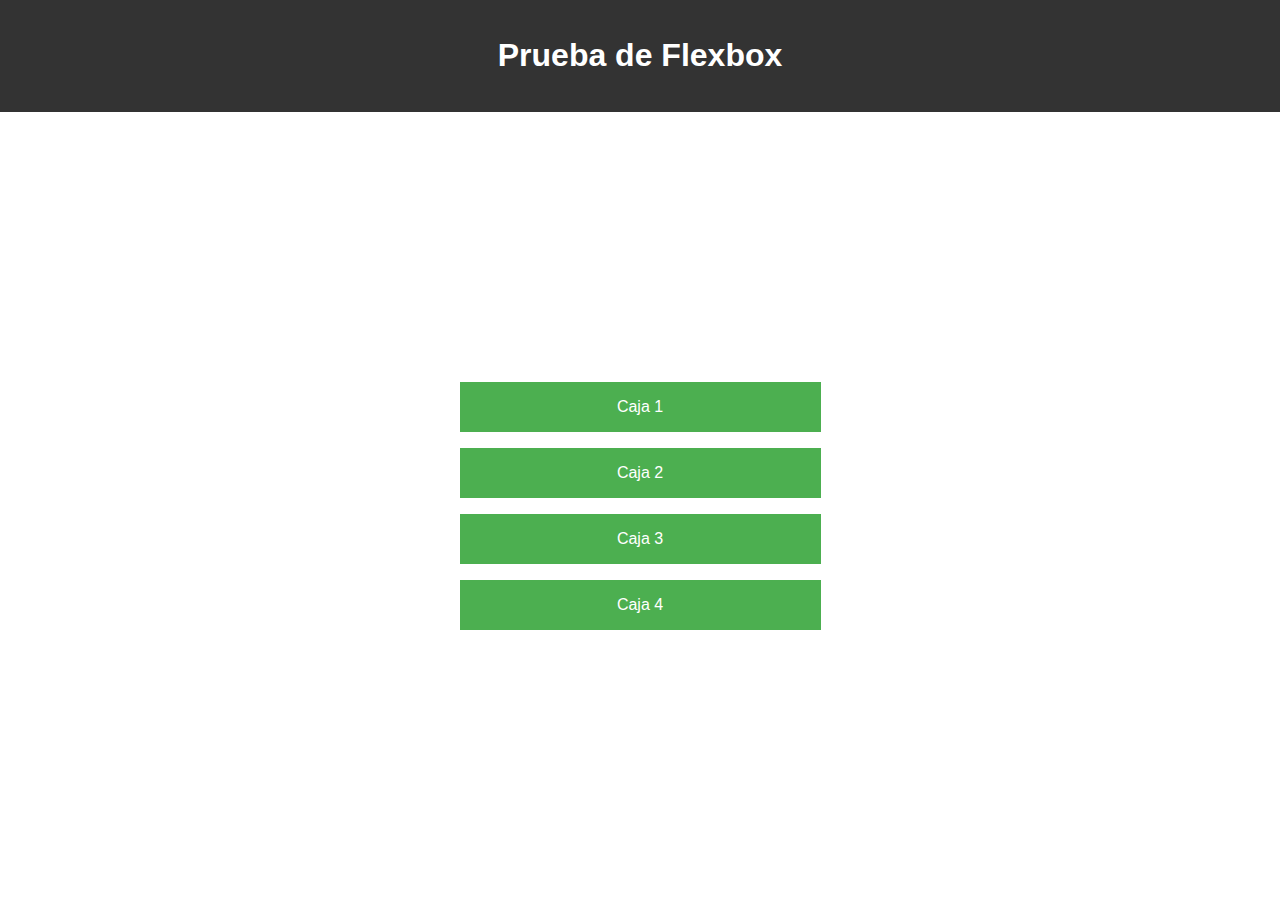
<file: act1/index.html>
<!DOCTYPE html>
<html lang="es">
<head>
    <meta charset="UTF-8">
    <meta name="viewport" content="width=device-width, initial-scale=1.0">
    <title>Práctica Flexbox</title>
    <link rel="stylesheet" href="styles.css">
</head>
<body>
    <header>
        <h1>Prueba de Flexbox</h1>
    </header>
    <main>
        <div class="container">
            <div class="box">Caja 1</div>
            <div class="box">Caja 2</div>
            <div class="box">Caja 3</div>
            <div class="box">Caja 4</div>
        </div>
    </main>
</body>
</html>
</file>
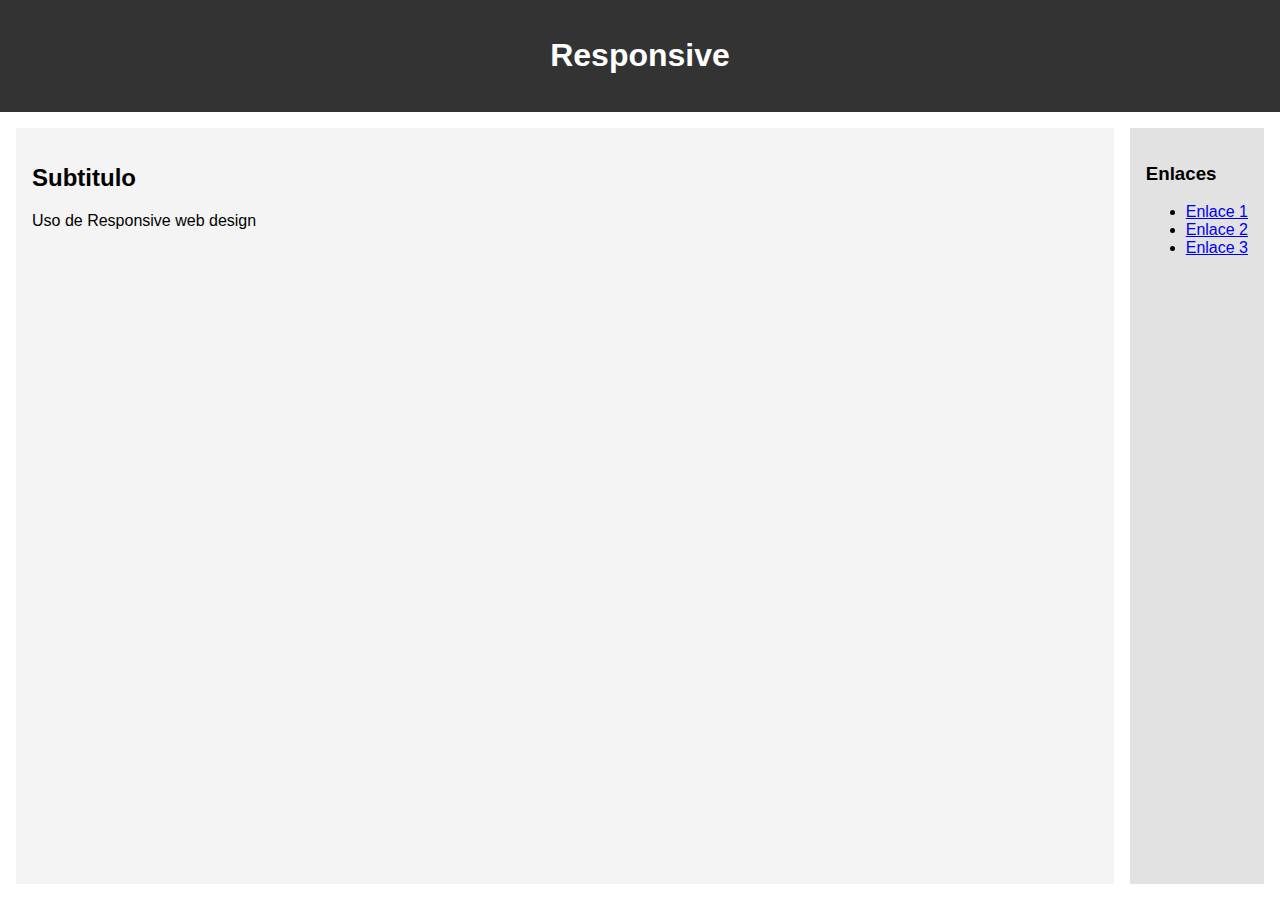
<file: act2/index.html>
<!DOCTYPE html>
<html lang="es">
<head>
    <meta charset="UTF-8">
    <meta name="viewport" content="width=device-width, initial-scale=1.0">
    <title>Práctica Responsive Web Design</title>
    <link rel="stylesheet" href="styles.css">
</head>
<body>
    <header>
        <h1>Responsive</h1>
    </header>
    
    <main>
        <section class="content">
            <h2>Subtitulo </h2>
            <p>Uso de Responsive web design </p>
        </section>
        <aside class="sidebar">
            <h3>Enlaces </h3>
            <ul>
                <li>
                    <a href="#">Enlace 1</a>
                </li>
                <li>
                    <a href="#">Enlace 2</a>
                </li>
                <li>
                    <a href="#">Enlace 3</a>
                </li>
            </ul>
        </aside>
    </main>

</body>
</html>
</file>
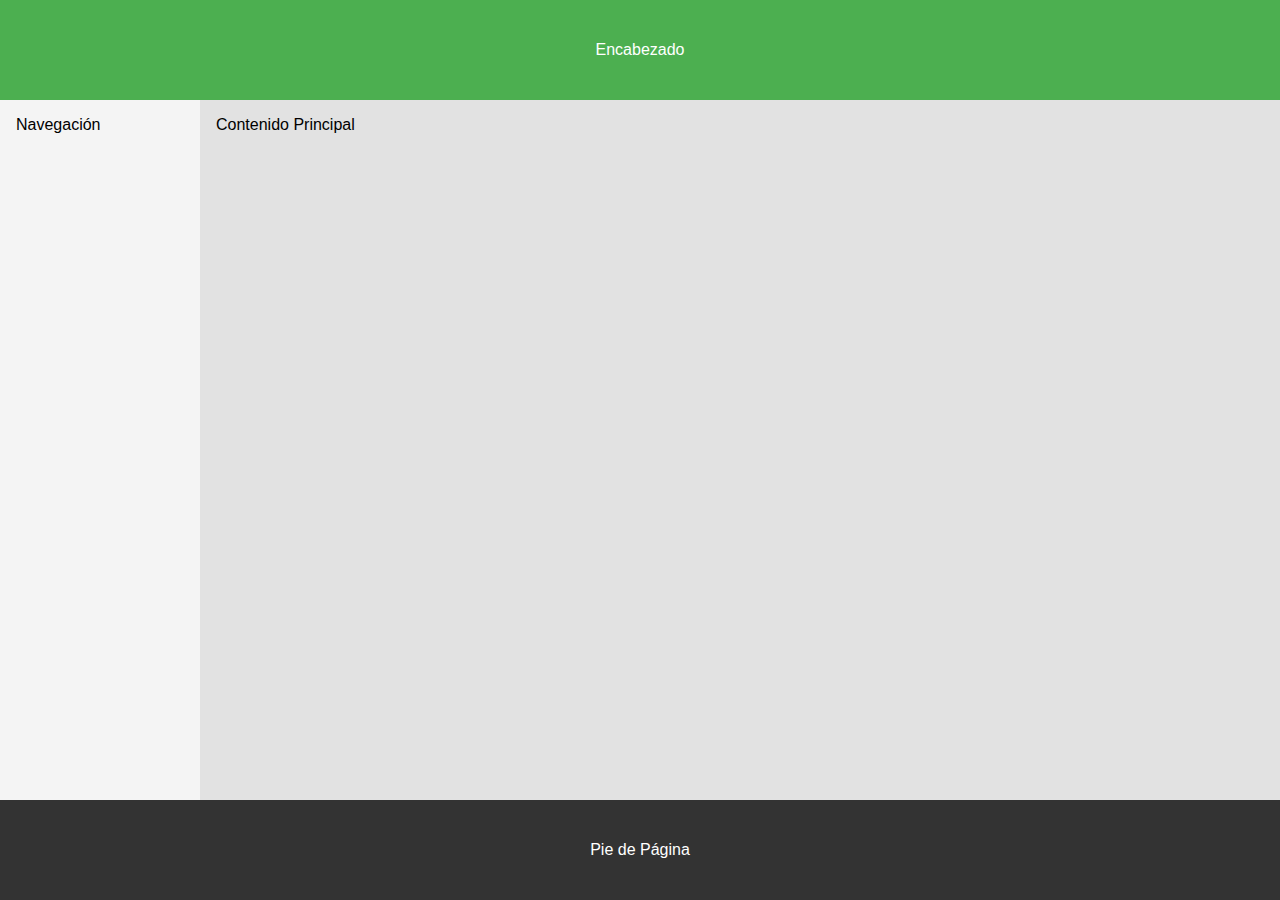
<file: act3/index.html>
<!DOCTYPE html>
<html lang="es">
<head>
    <meta charset="UTF-8">
    <meta name="viewport" content="width=device-width, initial-scale=1.0">
    <title>grid</title>
    <link rel="stylesheet" href="styles.css">
</head>
<body>
    <header class="header">Encabezado</header>
    <nav class="nav">Navegación</nav>
    <main class="main">Contenido Principal</main>

    <footer class="footer">Pie de Página</footer>
</body>
</html>
</file>
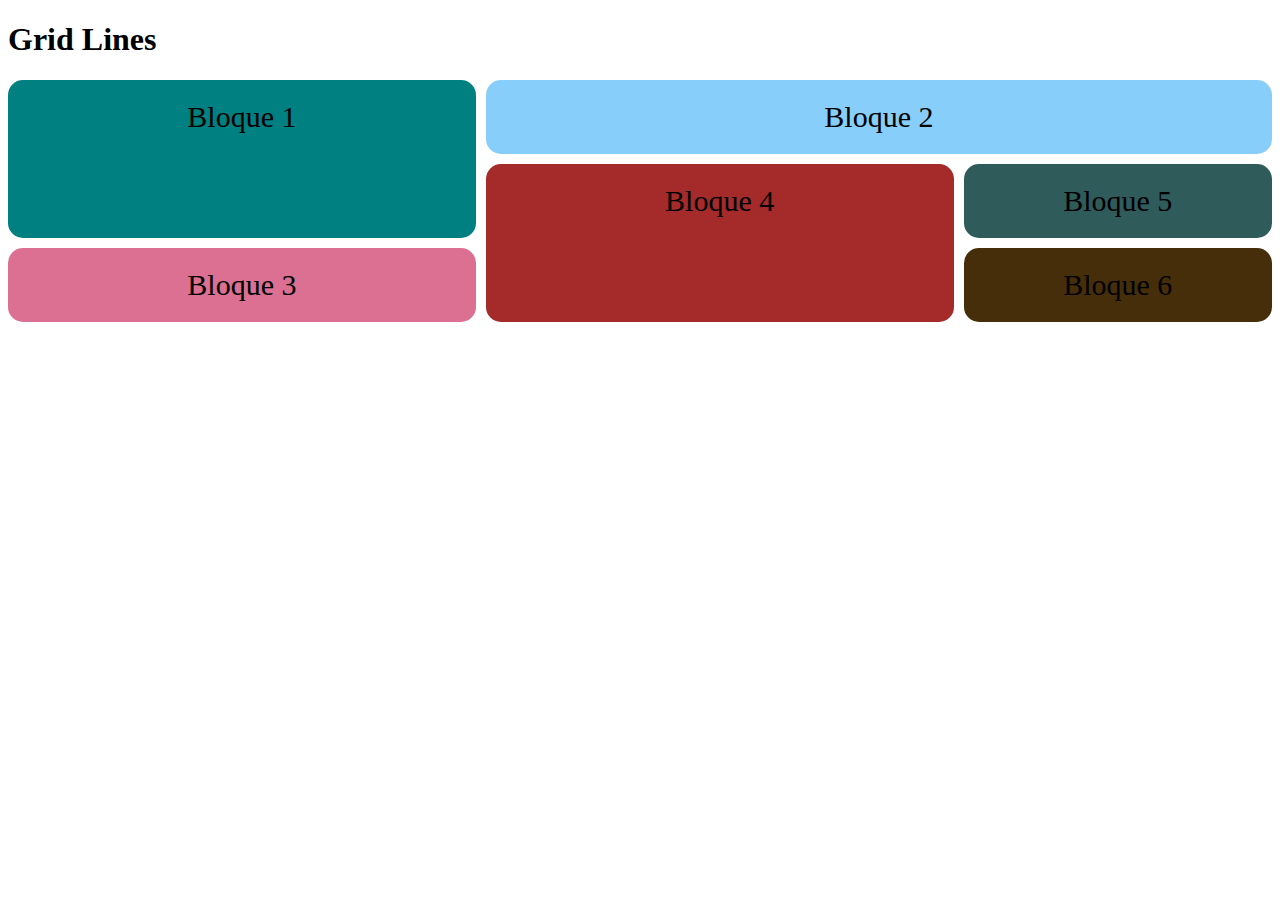
<file: Ejercicio 4/index.html>
<!DOCTYPE html>
<html lang="en">
<head>
    <meta charset="UTF-8">
    <meta name="viewport" content="width=device-width, initial-scale=1.0">
    <title>Document</title>
</head>

<body>

<h1>Grid Lines</h1>

<div class="grid-container">
  <div class="item1">Bloque 1</div>
  <div class="item2">Bloque 2</div>
  <div class="item3">Bloque 3</div>  
  <div class="item4">Bloque 4</div>
  <div class="item5">Bloque 5</div>
  <div class="item6">Bloque 6</div>
</div>

<link rel="stylesheet" href="style.css">
</body>
</html>
</file>
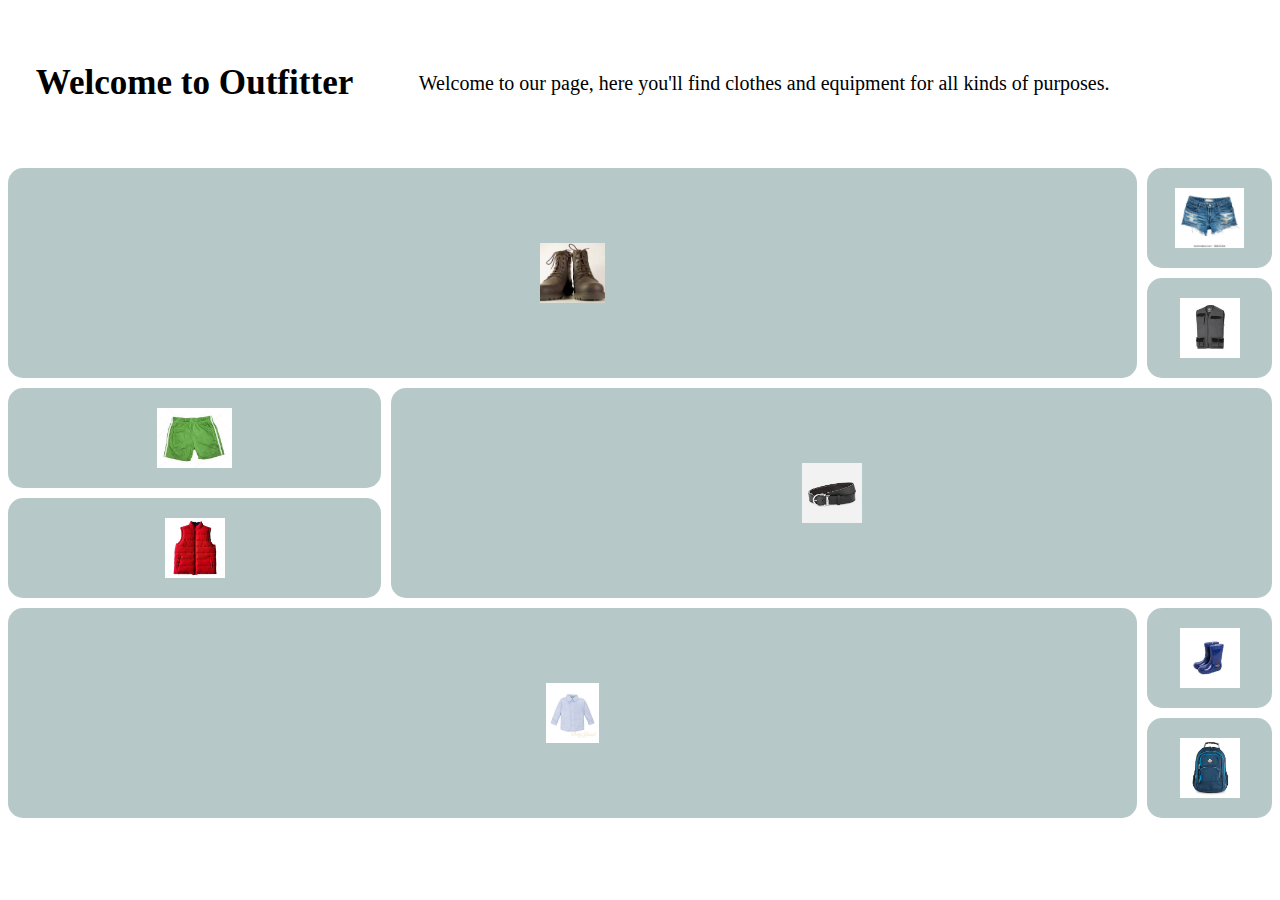
<file: Ejercicio 5/index.html>
<!DOCTYPE html>
<html lang="en">
<head>
    <meta charset="UTF-8">
    <meta name="viewport" content="width=device-width, initial-scale=1.0">
    <title>Document</title>
</head>

<body>



<div class="grid-container">
  <div class="title">
    <h3>Welcome to Outfitter</h3>
  </div>
  <div class="title_content">
    <p> Welcome to our page, here you'll find clothes and equipment for all kinds of purposes. </p>
  </div>
  <div class="item1"><img src="imagen1.jpeg"></div>
  <div class="item2"><img src="imagen2.jpeg"></div>
  <div class="item3"><img src="imagen3.jpeg"></div>  
  <div class="item4"><img src="imagen4.jpeg"></div>
  <div class="item5"><img src="imagen5.jpeg"></div>
  <div class="item6"><img src="imagen6.jpeg"></div>
  <div class="item7"><img src="imagen7.jpeg"></div>
  <div class="item8"><img src="imagen8.jpeg"></div>
  <div class="item9"><img src="imagen9.jpeg"></div>
</div>

<link rel="stylesheet" href="style.css">
</body>
</html>
</file>
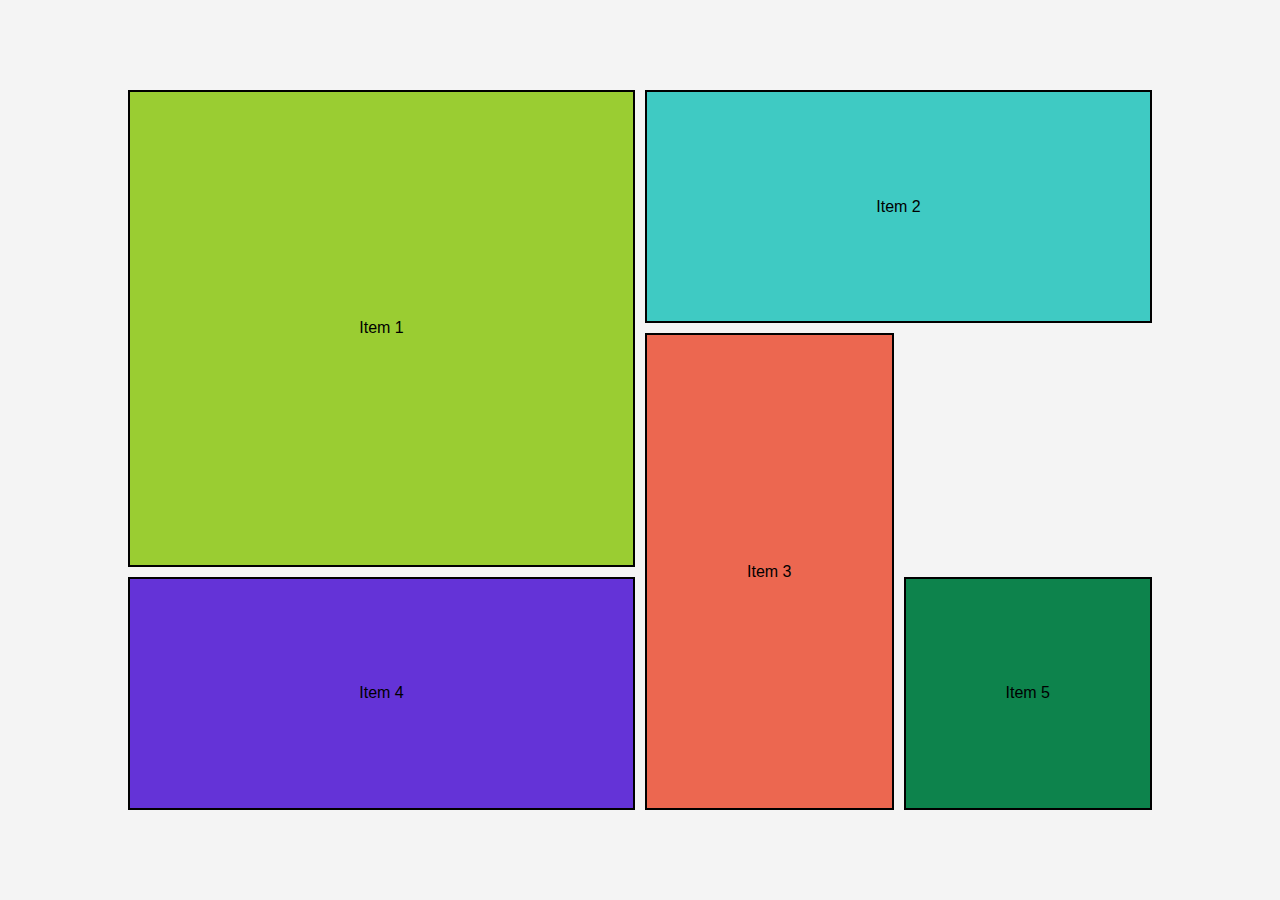
<file: ejer4.html>
<!DOCTYPE html>
<html lang="en">
<head>
  <meta charset="UTF-8">
  <meta name="viewport" content="width=device-width, initial-scale=1.0">
  <title>Ejercicio 4</title>
  <link rel="stylesheet" href="ejer4.css">
</head>
<body>
  <div class="grid-container">
    <div class="item item1">Item 1</div>
    <div class="item item2">Item 2</div>
    <div class="item item3">Item 3</div>
    <div class="item item4">Item 4</div>
    <div class="item item5">Item 5</div>
  </div>
</body>
</html>
</file>
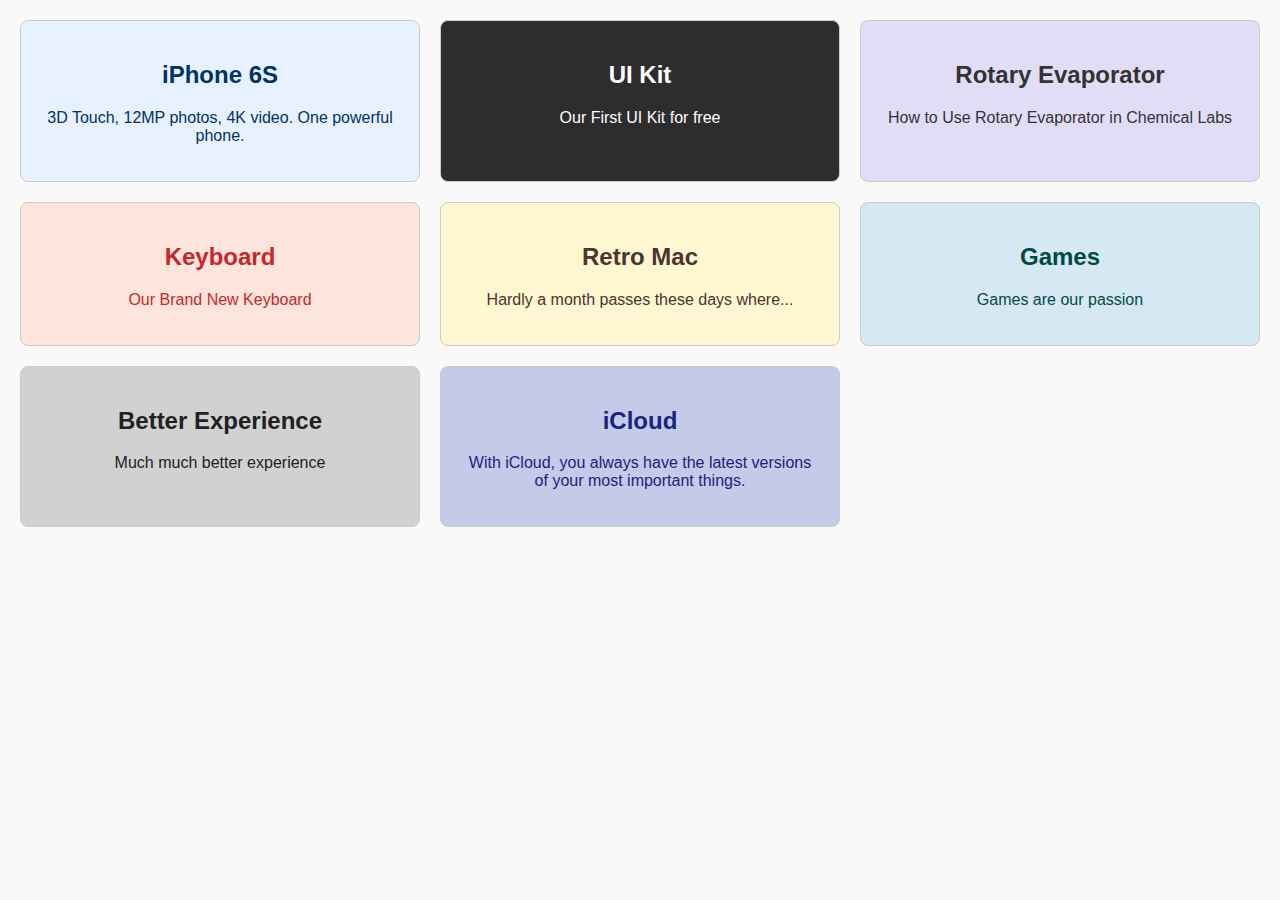
<file: ejer6.html>
<!DOCTYPE html>
<html lang="en">
<head>
  <meta charset="UTF-8">
  <meta name="viewport" content="width=device-width, initial-scale=1.0">
  <title>Ejercicio 6</title>
  <link rel="stylesheet" href="ejer6.css">
</head>
<body>
  <div class="grid-container">
    <div class="grid-item item1">
      <h2>iPhone 6S</h2>
      <p>3D Touch, 12MP photos, 4K video. One powerful phone.</p>
    </div>
    <div class="grid-item item2">
      <h2>UI Kit</h2>
      <p>Our First UI Kit for free</p>
    </div>
    <div class="grid-item item3">
      <h2>Rotary Evaporator</h2>
      <p>How to Use Rotary Evaporator in Chemical Labs</p>
    </div>
    <div class="grid-item item4">
      <h2>Keyboard</h2>
      <p>Our Brand New Keyboard</p>
    </div>
    <div class="grid-item item5">
      <h2>Retro Mac</h2>
      <p>Hardly a month passes these days where...</p>
    </div>
    <div class="grid-item item6">
      <h2>Games</h2>
      <p>Games are our passion</p>
    </div>
    <div class="grid-item item7">
      <h2>Better Experience</h2>
      <p>Much much better experience</p>
    </div>
    <div class="grid-item item8">
      <h2>iCloud</h2>
      <p>With iCloud, you always have the latest versions of your most important things.</p>
    </div>
  </div>
</body>
</html>
</file>
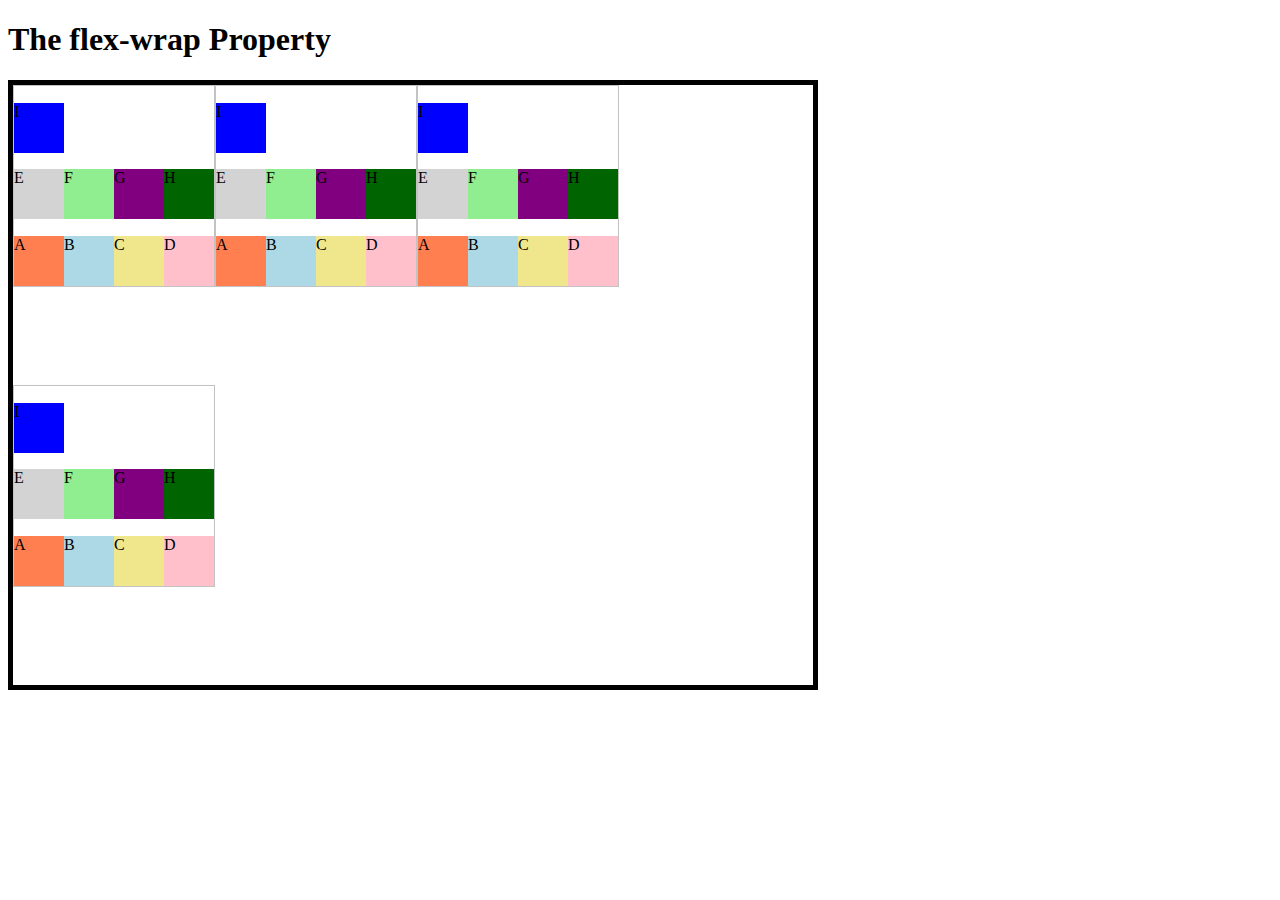
<file: flex-wrap.html>
<!DOCTYPE html>
<html>
    <head>
        <style> 

        #superior {
            width: 800px;
            height: 600px;
            border: 5px solid #000000;
            display: flex;
            flex-wrap: wrap;
        }

        #main {
        width: 200px;
        height: 200px;
        border: 1px solid #c3c3c3;
        display: flex;
        flex-wrap: wrap-reverse;
        }

        #main div {
        width: 50px;
        height: 50px;
        }
        </style>
    </head>


    <body>

        <h1>The flex-wrap Property</h1>

        <div id="superior">
            <div id="main">
                <div style="background-color:coral;">A</div>
                <div style="background-color:lightblue;">B</div>
                <div style="background-color:khaki;">C</div>
                <div style="background-color:pink;">D</div>
                <div style="background-color:lightgrey;">E</div>
                <div style="background-color:lightgreen;">F</div>
                <div style="background-color:purple;">G</div>
                <div style="background-color:darkgreen;">H</div>
                <div style="background-color:blue;">I</div>
            </div>

            <div id="main">
                <div style="background-color:coral;">A</div>
                <div style="background-color:lightblue;">B</div>
                <div style="background-color:khaki;">C</div>
                <div style="background-color:pink;">D</div>
                <div style="background-color:lightgrey;">E</div>
                <div style="background-color:lightgreen;">F</div>
                <div style="background-color:purple;">G</div>
                <div style="background-color:darkgreen;">H</div>
                <div style="background-color:blue;">I</div>
            </div>

            <div id="main">
                <div style="background-color:coral;">A</div>
                <div style="background-color:lightblue;">B</div>
                <div style="background-color:khaki;">C</div>
                <div style="background-color:pink;">D</div>
                <div style="background-color:lightgrey;">E</div>
                <div style="background-color:lightgreen;">F</div>
                <div style="background-color:purple;">G</div>
                <div style="background-color:darkgreen;">H</div>
                <div style="background-color:blue;">I</div>
            </div>
            
            <div id="main">
                <div style="background-color:coral;">A</div>
                <div style="background-color:lightblue;">B</div>
                <div style="background-color:khaki;">C</div>
                <div style="background-color:pink;">D</div>
                <div style="background-color:lightgrey;">E</div>
                <div style="background-color:lightgreen;">F</div>
                <div style="background-color:purple;">G</div>
                <div style="background-color:darkgreen;">H</div>
                <div style="background-color:blue;">I</div>
            </div>
        </div>

    </body>
</html>
</file>
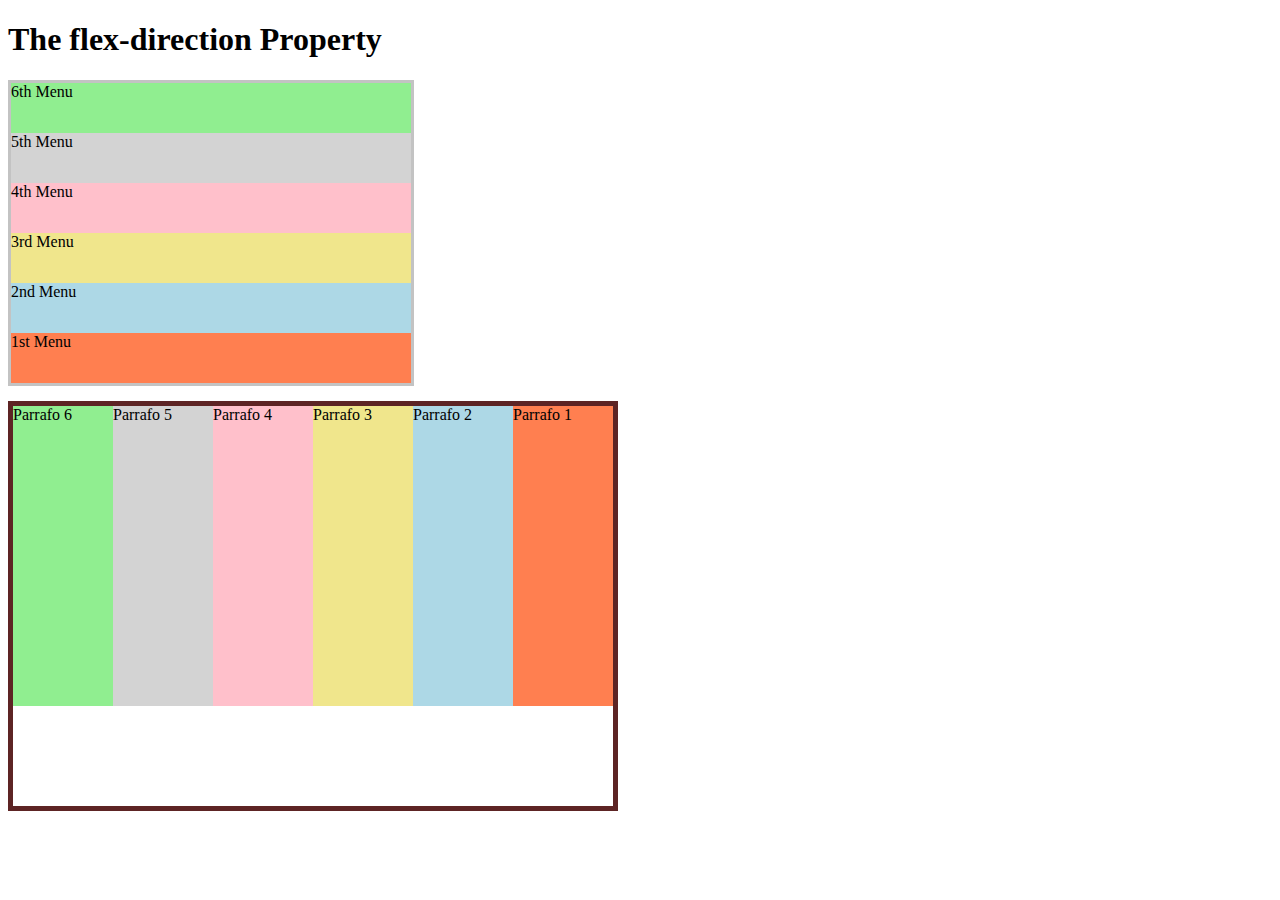
<file: flexbox-direction.html>
<!DOCTYPE html>
<html>
    <head>
        <style> 
            #main {
            width: 400px;
            height: 300px;
            border: 3px solid #c3c3c3;
            display: flex;
            flex-direction: column-reverse;
            }

            #main div {
            width: 400px;
            height: 50px;
            }

            #test{
                width: 600px;
                height: 400px;
                border: 5px solid #5d2424;
                display: flex;
                flex-direction: row-reverse;  
                margin-top: 15px; 
            }

            #test div {
            width: 100px;   
            height: 300px;
            }
        </style>
    </head>

    <body>

        <h1>The flex-direction Property</h1>

        <div id="main">
            <div style="background-color:coral;">1st Menu</div>
            <div style="background-color:lightblue;">2nd Menu</div>
            <div style="background-color:khaki;">3rd Menu</div>
            <div style="background-color:pink;">4th Menu</div>
            <div style="background-color:lightgrey;">5th Menu</div>
            <div style="background-color:lightgreen;">6th Menu</div>
        </div>

        <div id="test">
            <div style="background-color:coral;">Parrafo 1</div>
            <div style="background-color:lightblue;">Parrafo 2</div>
            <div style="background-color:khaki;">Parrafo 3</div>
            <div style="background-color:pink;">Parrafo 4</div>
            <div style="background-color:lightgrey;">Parrafo 5</div>
            <div style="background-color:lightgreen;">Parrafo 6</div>
        </div>

    </body>
</html>
</file>
<file: act1/styles.css>
/* Estilos generales */
body {
    font-family: Arial, sans-serif;
    margin: 0;
    padding: 0;
    display: flex;
    flex-direction: column;
    min-height: 100vh;
}

header, footer {
    background-color: #333;
    color: white;
    text-align: center;
    padding: 1rem;
}

main {
    flex: 1;
    display: flex;
    align-items: center;
    justify-content: center;
}   

.container {
    display: flex;
    gap: 1rem;
    flex-wrap: wrap;
}

.box {
    background-color: #4CAF50;
    color: white;
    padding: 1rem;
    text-align: center;
    flex: 1 1 200px; 
}
</file>
<file: act2/styles.css>
/* Estilos generales */
body {
    font-family: Arial, sans-serif;
    margin: 0;
    padding: 0;
    display: flex;
    flex-direction: column;
    min-height: 100vh;
}

header {
    background-color: #333;
    color: white;
    text-align: center;
    padding: 1rem;
}


main {
    flex: 1;
    display: flex;
    padding: 1rem;
    gap: 1rem;
}

.content {
    flex: 3;
    background-color: #f4f4f4;
    padding: 1rem;
}

.sidebar {
    
    background-color: #e2e2e2;
    padding: 1rem;
}
</file>
<file: act3/styles.css>
/* Estilos generales */
body {
    font-family: Arial, sans-serif;
    margin: 0;
    padding: 0;
    display: grid;
    height: 100vh;
    grid-template-rows: 100px 1fr 100px;
    grid-template-columns: 200px 1fr;
    grid-template-areas: 
        "header header""nav main""footer footer";
    
}

.header {
    grid-area: header;
    background-color: #4CAF50;
    color: white;
    display: flex;
    align-items: center;
    justify-content: center;
}

.nav {
    grid-area: nav;
    background-color: #f4f4f4;
    padding: 1rem;
}

.main {
    grid-area: main;
    background-color: #e2e2e2;
    padding: 1rem;
}



.footer {
    grid-area: footer;
    background-color: #333;
    color: white;
    display: flex;
    align-items: center;
    justify-content: center;
}
</file>
<file: Ejercicio 4/style.css>
.grid-container {
    display: grid;
    grid-template-columns: auto auto auto;
    gap: 10px;
  }
  
  .grid-container > div {
    text-align: center;
    padding: 20px;
    font-size: 30px;
    border-radius: 15px;
  }
  
  .item1 {
    grid-column-start: 1;
    grid-column-end: 3;
    grid-row-start: 1;
    grid-row-end: 3;
    background-color: teal;
  }

  .item2{
    grid-column-start: 3;
    grid-column-end: 6;
    background-color: lightskyblue;
  }

  .item3{
    grid-column-start: 1;
    grid-column-end: 3;
    grid-row-start: 3;
    grid-row-end: 4;
    background-color: palevioletred;
  }

  .item4{
    grid-column-start: 3;
    grid-column-end: 5;
    grid-row-start: 2;
    grid-row-end: 4;
    background-color: brown;
  }

  .item5{
    grid-column-start: 5;
    grid-column-end: 6;
    grid-row-start: 2;
    grid-row-end: 3;
    background-color: rgb(47, 91, 91);
  }

  .item6{
    grid-column-start: 5;
    grid-column-end: 6;
    grid-row-start: 3;
    grid-row-end: 4;
    background-color: rgb(70, 46, 10);
  }
</file>
<file: Ejercicio 5/style.css>
.grid-container {
    display: grid;
    grid-template-columns: auto auto auto;
    gap: 10px;
  }
  
  .grid-container > div {
    padding: 20px;
    font-size: 30px;
    border-radius: 15px;
    display: flex;
    justify-content: center;
    align-items: center;
  }

  .grid-container > div > img{
    height: 60px;
    width: auto;
  }
  
  .title{
    grid-column-start: 1;
    grid-column-end: 2;
    grid-row-start: 1;
    grid-row-end: 2;
  }

  .title_content{
    grid-column-start: 2;
    grid-column-end: 3;
    grid-row-start: 1;
    grid-row-end: 2;
  }

  .title_content > p {
    font-family:Georgia, 'Times New Roman', Times, serif;
    font-size: 20px;
  }

  .item1 {
    grid-column-start: 1;
    grid-column-end: 3;
    grid-row-start: 2;
    grid-row-end: 4;
    background-color: rgba(176, 195, 195, 0.921);
  }

  .item2{
    grid-column-start: 3;
    grid-column-end: 4;
    grid-row-start: 2;
    grid-row-end: 3;
    background-color: rgba(176, 195, 195, 0.921);
  }

  .item3{
    grid-column-start: 3;
    grid-column-end: 4;
    grid-row-start: 3;
    grid-row-end: 4;
    background-color: rgba(176, 195, 195, 0.921);
  }

  .item4{
    grid-column-start: 1;
    grid-column-end: 2;
    grid-row-start: 4;
    grid-row-end: 5;
    background-color: rgba(176, 195, 195, 0.921);
  }

  .item5{
    grid-column-start: 1;
    grid-column-end: 2;
    grid-row-start: 5;
    grid-row-end: 6;
    background-color: rgba(176, 195, 195, 0.921);
  }

  .item6{
    grid-column-start: 2;
    grid-column-end: 4;
    grid-row-start: 4;
    grid-row-end: 6;
    background-color: rgba(176, 195, 195, 0.921);
  }

  .item7{
    grid-column-start: 1;
    grid-column-end: 3;
    grid-row-start: 6;
    grid-row-end: 8;
    background-color: rgba(176, 195, 195, 0.921);
  }

  .item8{
    grid-column-start: 3;
    grid-column-end: 4;
    grid-row-start: 6;
    grid-row-end: 7;
    background-color: rgba(176, 195, 195, 0.921);
  }

  .item9{
    grid-column-start: 3;
    grid-column-end: 4;
    grid-row-start: 7;
    grid-row-end: 8;
    background-color: rgba(176, 195, 195, 0.921);
  }
</file>
<file: ejer4.css>
body {
    font-family: Arial, sans-serif;
    display: flex;
    justify-content: center;
    align-items: center;
    height: 100vh;
    margin: 0;
    background-color: #f4f4f4;
  }
  
  .grid-container {
    display: grid;
    grid-template-columns: repeat(4, 1fr);
    grid-template-rows: repeat(3, 1fr);
    gap: 10px;
    width: 80%;
    height: 80%;
  }
    .item {
    border: 2px solid #000;
    display: flex;
    justify-content: center;
    align-items: center;
  }
    .item1 {
    grid-column: 1 / 3;
    grid-row: 1 / 3;
    background-color: yellowgreen;
  }
    .item2 {
    grid-column: 3 / 5;
    grid-row: 1 / 2;
    background-color: rgb(63, 202, 195);
  }
    .item3 {
    grid-column: 3 / 4;
    grid-row: 2 / 4;
    background-color: rgb(236, 103, 80);
  }
    .item4 {
    grid-column: 1 / 3;
    grid-row: 3 / 4;
    background-color: rgb(100, 51, 215);
  }
  
  .item5 {
    grid-column: 4 / 5;
    grid-row: 3 / 4;
    background-color: rgb(13, 131, 76);
  }
</file>
<file: ejer6.css>
body {
    font-family: Arial, sans-serif;
    margin: 0;
    padding: 0;
    box-sizing: border-box;
    background-color: #F9F9F9;
  }
    .grid-container {
    display: grid;
    grid-template-columns: repeat(3, 1fr);
    grid-gap: 20px;
    padding: 20px;
  }
    .grid-item {
    background-color: #f4f4f4;
    padding: 20px;
    border-radius: 8px;
    text-align: center;
    border: 1px solid #ccc;
    color: #333;
  }
    .item1 {
    background-color: #E8F1FF;
    color: #003366;
  }
    .item2 {
    background-color: #2D2D2D;
    color: #FFF;
  }
    .item3 {
    background-color: #E1DDF7;
  }
    .item4 {
    background-color: #FDE5DE;
    color: #C62828;
  }
    .item5 {
    background-color: #FFF6D2;
    color: #4E342E;
  }
    .item6 {
    background-color: #D7E8F5;
    color: #004D40;
  }
    .item7 {
    background-color: #D1D1D1;
    color: #212121;
  }
    .item8 {
    background-color: #C5CAE9;
    color: #1A237E;
  }
 @media screen and (max-width: 768px) {
    .grid-container {
      grid-template-columns: repeat(2, 1fr);
    }
  }
  @media screen and (max-width: 480px) {
    .grid-container {
      grid-template-columns: 1fr;
    }
  }
</file>
